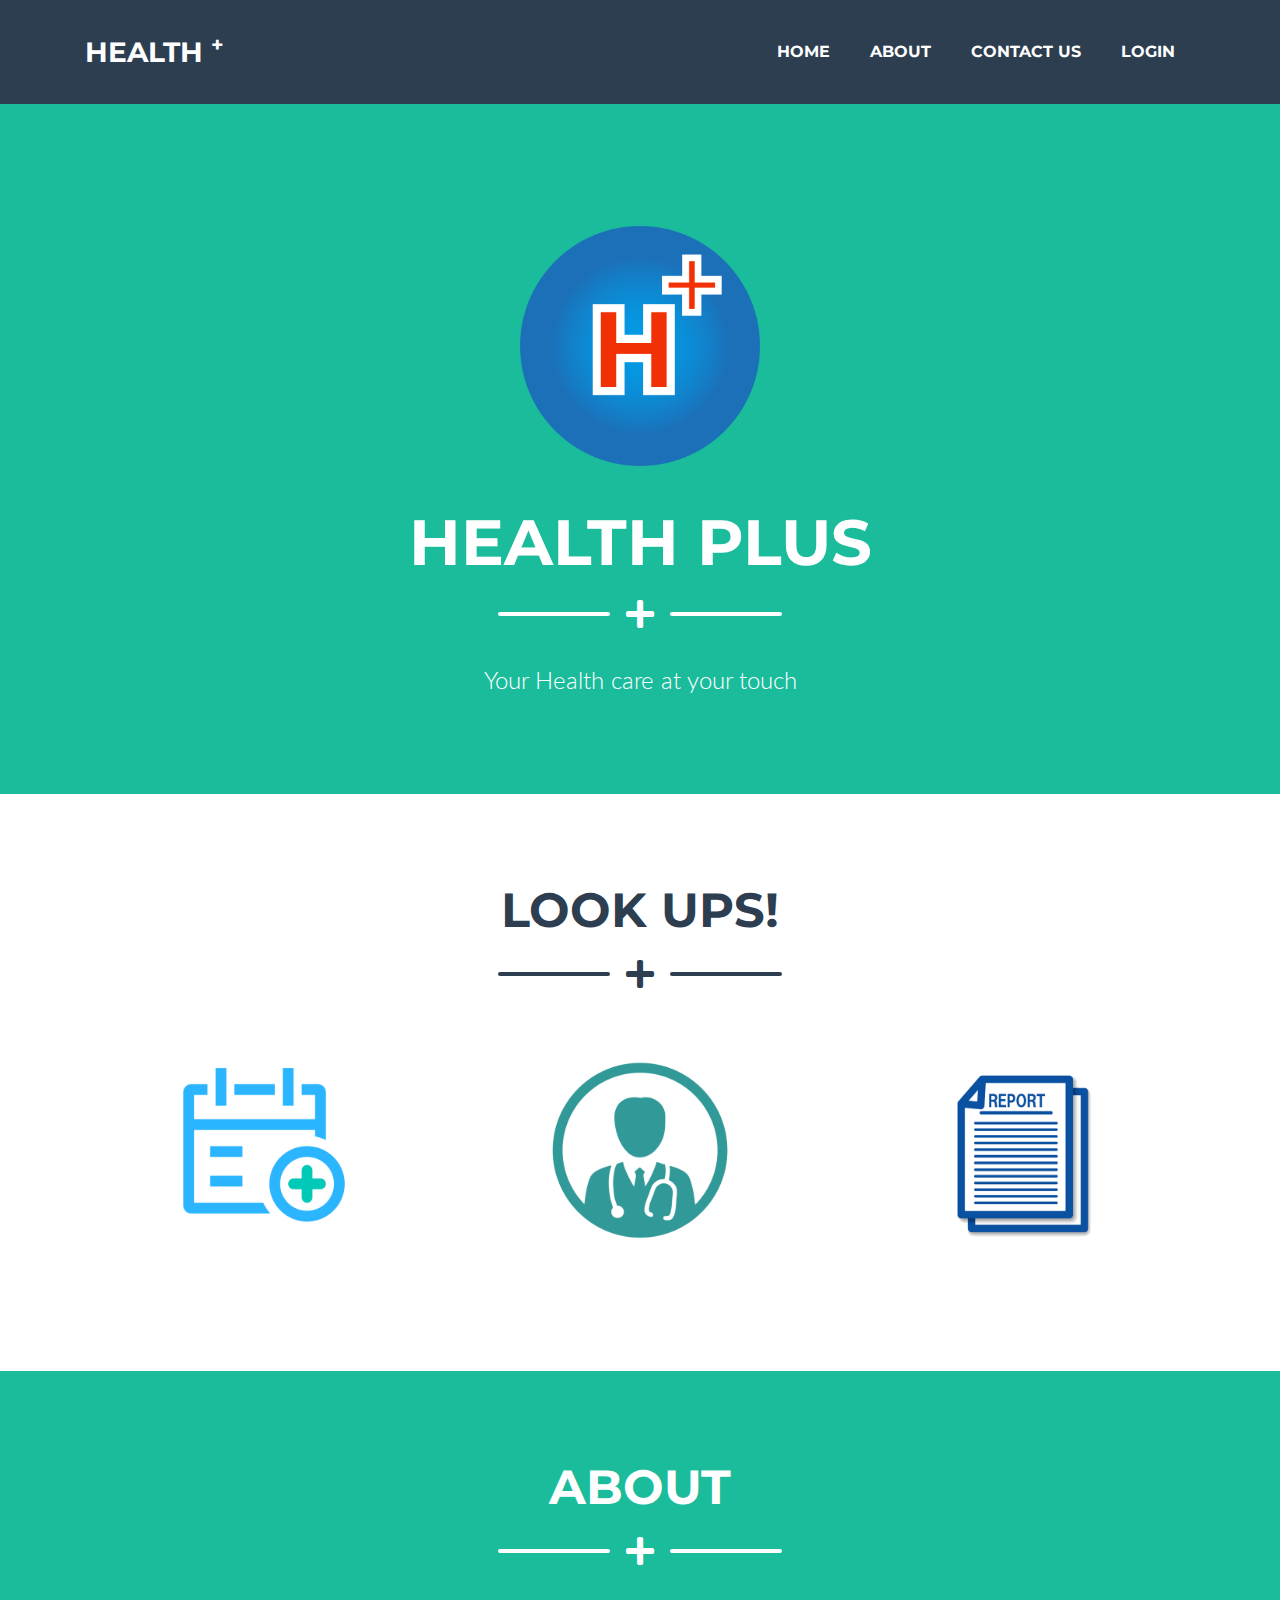
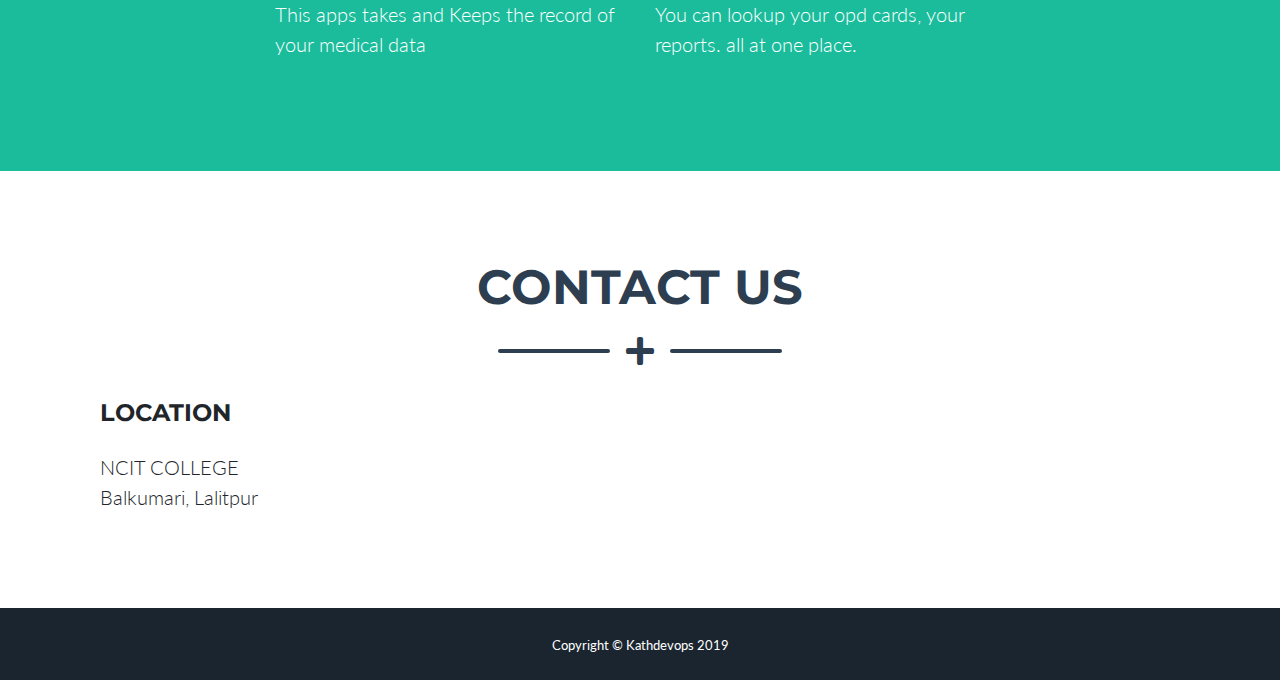
<file: index.html>
<!DOCTYPE html>
<html lang="en">

<head>

    <meta charset="utf-8">
    <meta name="viewport" content="width=device-width, initial-scale=1, shrink-to-fit=no">
    <meta name="description" content="">
    <meta name="author" content="">

    <title>Health Landing page</title>

    <!-- Custom fonts for this theme -->
    <link href="vendor/fontawesome-free/css/all.min.css" rel="stylesheet" type="text/css">
    <link href="https://fonts.googleapis.com/css?family=Montserrat:400,700" rel="stylesheet" type="text/css">
    <link href="https://fonts.googleapis.com/css?family=Lato:400,700,400italic,700italic" rel="stylesheet" type="text/css">

    <!-- Theme CSS -->
    <link href="css/freelancer.min.css" rel="stylesheet">

</head>

<body id="page-top">

    <!-- Navigation -->
    <nav class="navbar navbar-expand-lg bg-secondary text-uppercase fixed-top" id="mainNav">
        <div class="container">
            <a class="navbar-brand js-scroll-trigger" href="#page-top">Health <sup>+</sup></a>
            <button class="navbar-toggler navbar-toggler-right text-uppercase font-weight-bold bg-primary text-white rounded" type="button" data-toggle="collapse" data-target="#navbarResponsive" aria-controls="navbarResponsive" aria-expanded="false" aria-label="Toggle navigation">
        Menu
        <i class="fas fa-bars"></i>
      </button>
            <div class="collapse navbar-collapse" id="navbarResponsive">
                <ul class="navbar-nav ml-auto">
                    <li class="nav-item mx-0 mx-lg-1">
                        <a class="nav-link py-3 px-0 px-lg-3 rounded js-scroll-trigger" href="#portfolio">HOME</a>
                    </li>
                    <li class="nav-item mx-0 mx-lg-1">
                        <a class="nav-link py-3 px-0 px-lg-3 rounded js-scroll-trigger" href="#about">About</a>
                    </li>
                    <li class="nav-item mx-0 mx-lg-1">
                        <a class="nav-link py-3 px-0 px-lg-3 rounded js-scroll-trigger" href="#contact">Contact us</a>
                    </li>
                    <li class="nav-item mx-0 mx-lg-1">
                        <a class="nav-link py-3 px-0 px-lg-3 rounded js-scroll-trigger" href="./login.html">Login</a>
                    </li>
                </ul>
            </div>
        </div>
    </nav>
    hello
    <!-- Masthead -->
    <header class="masthead bg-primary text-white text-center">
        <div class="container d-flex align-items-center flex-column">

            <!-- Masthead Avatar Image -->
            <img class="masthead-avatar mb-5" src="img/login.png" alt="">

            <!-- Masthead Heading -->
            <h1 class="masthead-heading text-uppercase mb-0">Health Plus</h1>

            <!-- Icon Divider -->
            <div class="divider-custom divider-light">
                <div class="divider-custom-line"></div>
                <div class="divider-custom-icon">
                    <i class="fas fa-plus"></i>
                </div>
                <div class="divider-custom-line"></div>
            </div>

            <!-- Masthead Subheading -->
            <p class="masthead-subheading font-weight-light mb-0">Your Health care at your touch</p>

        </div>
    </header>

    <!-- Portfolio Section -->
    <section class="page-section portfolio" id="portfolio">
        <div class="container">

            <!-- Portfolio Section Heading -->
            <h2 class="page-section-heading text-center text-uppercase text-secondary mb-0">Look ups!</h2>

            <!-- Icon Divider -->
            <div class="divider-custom">
                <div class="divider-custom-line"></div>
                <div class="divider-custom-icon">
                    <i class="fas fa-plus"></i>
                </div>
                <div class="divider-custom-line"></div>
            </div>

            <!-- Portfolio Grid Items -->
            <div class="row">

                <!-- Portfolio Item 1 -->
                <div class="col-md-6 col-lg-4">
                    <div class="portfolio-item mx-auto" data-toggle="modal" data-target="#portfolioModal1">
                        <div class="portfolio-item-caption d-flex align-items-center justify-content-center h-100 w-100">
                            <div class="portfolio-item-caption-content text-center text-white">
                                <i class="fas fa-plus fa-3x"></i>
                            </div>
                        </div>
                        <img class="img-fluid" src="img/portfolio/appointment.png" alt="">
                    </div>
                </div>

                <!-- Portfolio Item 2 -->
                <div class="col-md-6 col-lg-4">
                    <div class="portfolio-item mx-auto" data-toggle="modal" data-target="#portfolioModal2">
                        <div class="portfolio-item-caption d-flex align-items-center justify-content-center h-100 w-100">
                            <div class="portfolio-item-caption-content text-center text-white">
                                <i class="fas fa-plus fa-3x"></i>
                            </div>
                        </div>
                        <img class="img-fluid" src="img/portfolio/doctor.png" alt="">
                    </div>
                </div>

                <!-- Portfolio Item 3 -->
                <div class="col-md-6 col-lg-4">
                    <div class="portfolio-item mx-auto" data-toggle="modal" data-target="#portfolioModal3">
                        <div class="portfolio-item-caption d-flex align-items-center justify-content-center h-100 w-100">
                            <div class="portfolio-item-caption-content text-center text-white">
                                <i class="fas fa-plus fa-3x"></i>
                            </div>
                        </div>
                        <img class="img-fluid" src="img/portfolio/Reports.png" alt="">
                    </div>
                </div>

                <!-- Portfolio Item 4 -->
                <!-- <div class="col-md-6 col-lg-4">
          <div class="portfolio-item mx-auto" data-toggle="modal" data-target="#portfolioModal4">
            <div class="portfolio-item-caption d-flex align-items-center justify-content-center h-100 w-100">
              <div class="portfolio-item-caption-content text-center text-white">
                <i class="fas fa-plus fa-3x"></i>
              </div>
            </div>
            <img class="img-fluid" src="img/portfolio/game.png" alt="">
          </div>
        </div> -->

                <!-- Portfolio Item 5 -->
                <!-- <div class="col-md-6 col-lg-4">
          <div class="portfolio-item mx-auto" data-toggle="modal" data-target="#portfolioModal5">
            <div class="portfolio-item-caption d-flex align-items-center justify-content-center h-100 w-100">
              <div class="portfolio-item-caption-content text-center text-white">
                <i class="fas fa-plus fa-3x"></i>
              </div>
            </div>
            <img class="img-fluid" src="img/portfolio/safe.png" alt="">
          </div>
        </div> -->

                <!-- Portfolio Item 6 -->
                <!-- <div class="col-md-6 col-lg-4">
          <div class="portfolio-item mx-auto" data-toggle="modal" data-target="#portfolioModal6">
            <div class="portfolio-item-caption d-flex align-items-center justify-content-center h-100 w-100">
              <div class="portfolio-item-caption-content text-center text-white">
                <i class="fas fa-plus fa-3x"></i>
              </div>
            </div>
            <img class="img-fluid" src="img/portfolio/submarine.png" alt="">
          </div>
        </div>

      </div> -->
                <!-- /.row -->

            </div>
    </section>

    <!-- About Section -->
    <section class="page-section bg-primary text-white mb-0" id="about">
        <div class="container">

            <!-- About Section Heading -->
            <h2 class="page-section-heading text-center text-uppercase text-white">About</h2>

            <!-- Icon Divider -->
            <div class="divider-custom divider-light">
                <div class="divider-custom-line"></div>
                <div class="divider-custom-icon">
                    <i class="fas fa-plus"></i>
                </div>
                <div class="divider-custom-line"></div>
            </div>

            <!-- About Section Content -->
            <div class="row">
                <div class="col-lg-4 ml-auto">
                    <p class="lead">This apps takes and Keeps the record of your medical data</p>
                </div>
                <div class="col-lg-4 mr-auto">
                    <p class="lead">You can lookup your opd cards, your reports. all at one place.</p>
                </div>
            </div>



        </div>
    </section>

    <!-- Contact Section -->
    <section class="page-section" id="contact">
        <div class="container">

            <!-- Contact Section Heading -->
            <h2 class="page-section-heading text-center text-uppercase text-secondary mb-0">Contact US</h2>

            <!-- Icon Divider -->
            <div class="divider-custom">
                <div class="divider-custom-line"></div>
                <div class="divider-custom-icon">
                    <i class="fas fa-plus"></i>
                </div>
                <div class="divider-custom-line"></div>
            </div>
            <div class="container">
                <div class="row">

                    <!-- Footer Location -->
                    <div class="col-lg-4 mb-5 mb-lg-0">
                        <h4 class="text-uppercase mb-4">Location</h4>
                        <p class="lead mb-0">NCIT COLLEGE
                            <br>Balkumari, Lalitpur</p>
                    </div>


                    <!-- Contact Section Form -->
                    <div class="row">
                        <div class="col-lg-8 mx-auto">
                            <!-- To configure the contact form email address, go to mail/contact_me.php and update the email address in the PHP file on line 19. -->
                            <!-- <form name="sentMessage" id="contactForm" novalidate="novalidate">
            <div class="control-group">
              <div class="form-group floating-label-form-group controls mb-0 pb-2">
                <label>Name</label>
                <input class="form-control" id="name" type="text" placeholder="Name" required="required" data-validation-required-message="Please enter your name.">
                <p class="help-block text-danger"></p>
              </div>
            </div>
            <div class="control-group">
              <div class="form-group floating-label-form-group controls mb-0 pb-2">
                <label>Email Address</label>
                <input class="form-control" id="email" type="email" placeholder="Email Address" required="required" data-validation-required-message="Please enter your email address.">
                <p class="help-block text-danger"></p>
              </div>
            </div>
            <div class="control-group">
              <div class="form-group floating-label-form-group controls mb-0 pb-2">
                <label>Phone Number</label>
                <input class="form-control" id="phone" type="tel" placeholder="Phone Number" required="required" data-validation-required-message="Please enter your phone number.">
                <p class="help-block text-danger"></p>
              </div>
            </div>
            <div class="control-group">
              <div class="form-group floating-label-form-group controls mb-0 pb-2">
                <label>Message</label>
                <textarea class="form-control" id="message" rows="5" placeholder="Message" required="required" data-validation-required-message="Please enter a message."></textarea>
                <p class="help-block text-danger"></p>
              </div>
            </div>
            <br>
            <div id="success"></div>
            <div class="form-group">
              <button type="submit" class="btn btn-primary btn-xl" id="sendMessageButton">Send</button>
            </div>
          </form> -->


                            <!-- Footer About Text -->
                            <!-- <div class="col-lg-4">
          <h4 class="text-uppercase mb-4">About Freelancer</h4>
          <p class="lead mb-0">Freelance is a free to use, MIT licensed Bootstrap theme created by
            <a href="http://startbootstrap.com">Start Bootstrap</a>.</p>
        </div> -->

                        </div>
                    </div>
                    </footer>



                </div>
            </div>

        </div>
    </section>

    <!-- Footer -->


    <!-- Copyright Section -->
    <section class="copyright py-4 text-center text-white">
        <div class="container">
            <small>Copyright &copy; Kathdevops 2019</small>
        </div>
    </section>

    <!-- Scroll to Top Button (Only visible on small and extra-small screen sizes) -->
    <div class="scroll-to-top d-lg-none position-fixed ">
        <a class="js-scroll-trigger d-block text-center text-white rounded" href="#page-top">
            <i class="fa fa-chevron-up"></i>
        </a>
    </div>

    <!-- Portfolio Modals -->

    <!-- Portfolio Modal 1 -->
    <div class="portfolio-modal modal fade" id="portfolioModal1" tabindex="-1" role="dialog" aria-labelledby="portfolioModal1Label" aria-hidden="true">
        <div class="modal-dialog modal-xl" role="document">
            <div class="modal-content">
                <button type="button" class="close" data-dismiss="modal" aria-label="Close">
          <span aria-hidden="true">
            <i class="fas fa-times"></i>
          </span>
        </button>
                <div class="modal-body text-center">
                    <div class="container">
                        <div class="row justify-content-center">
                            <div class="col-lg-8">
                                <!-- Portfolio Modal - Title -->
                                <h2 class="portfolio-modal-title text-secondary text-uppercase mb-0">Appointment</h2>
                                <!-- Icon Divider -->
                                <div class="divider-custom">
                                    <div class="divider-custom-line"></div>
                                    <div class="divider-custom-icon">
                                        <i class="fas fa-plus"></i>
                                    </div>
                                    <div class="divider-custom-line"></div>
                                </div>
                                <!-- Portfolio Modal - Image -->
                                <img class="img-fluid rounded mb-5" src="img/portfolio/appointment.png" alt="">
                                <!-- Portfolio Modal - Text -->
                                <p class="mb-5">you can Request your appointment here </p>
                                <button class="btn btn-primary" href="#" data-dismiss="modal">
                  <i class="fas fa-times fa-fw"></i>
                  Close Window
                </button>
                            </div>
                        </div>
                    </div>
                </div>
            </div>
        </div>
    </div>

    <!-- Portfolio Modal 2 -->
    <div class="portfolio-modal modal fade" id="portfolioModal2" tabindex="-1" role="dialog" aria-labelledby="portfolioModal2Label" aria-hidden="true">
        <div class="modal-dialog modal-xl" role="document">
            <div class="modal-content">
                <button type="button" class="close" data-dismiss="modal" aria-label="Close">
          <span aria-hidden="true">
            <i class="fas fa-times"></i>
          </span>
        </button>
                <div class="modal-body text-center">
                    <div class="container">
                        <div class="row justify-content-center">
                            <div class="col-lg-8">
                                <!-- Portfolio Modal - Title -->
                                <h2 class="portfolio-modal-title text-secondary text-uppercase mb-0">Your Doctor</h2>
                                <!-- Icon Divider -->
                                <div class="divider-custom">
                                    <div class="divider-custom-line"></div>
                                    <div class="divider-custom-icon">
                                        <i class="fas fa-plus"></i>
                                    </div>
                                    <div class="divider-custom-line"></div>
                                </div>
                                <!-- Portfolio Modal - Image -->
                                <img class="img-fluid rounded mb-5" src="img/portfolio/doctor.png" alt="">
                                <!-- Portfolio Modal - Text -->
                                <p class="mb-5">about your doctor</p>
                                <button class="btn btn-primary" href="#" data-dismiss="modal">
                  <i class="fas fa-times fa-fw"></i>
                  Close Window
                </button>
                            </div>
                        </div>
                    </div>
                </div>
            </div>
        </div>
    </div>

    <!-- Portfolio Modal 3 -->
    <div class="portfolio-modal modal fade" id="portfolioModal3" tabindex="-1" role="dialog" aria-labelledby="portfolioModal3Label" aria-hidden="true">
        <div class="modal-dialog modal-xl" role="document">
            <div class="modal-content">
                <button type="button" class="close" data-dismiss="modal" aria-label="Close">
          <span aria-hidden="true">
            <i class="fas fa-times"></i>
          </span>
        </button>
                <div class="modal-body text-center">
                    <div class="container">
                        <div class="row justify-content-center">
                            <div class="col-lg-8">
                                <!-- Portfolio Modal - Title -->
                                <h2 class="portfolio-modal-title text-secondary text-uppercase mb-0">Your lab Reports </h2>
                                <!-- Icon Divider -->
                                <div class="divider-custom">
                                    <div class="divider-custom-line"></div>
                                    <div class="divider-custom-icon">
                                        <i class="fas fa-plus"></i>
                                    </div>
                                    <div class="divider-custom-line"></div>
                                </div>
                                <!-- Portfolio Modal - Image -->
                                <img class="img-fluid rounded mb-5" src="img/portfolio/Reports.png" alt="">
                                <!-- Portfolio Modal - Text -->
                                <p class="mb-5">here you have all your medical reports </p>
                                <button class="btn btn-primary" href="#" data-dismiss="modal">
                  <i class="fas fa-times fa-fw"></i>
                  Close Window
                </button>
                            </div>
                        </div>
                    </div>
                </div>
            </div>
        </div>
    </div>

    <!-- Bootstrap core JavaScript -->
    <script src="vendor/jquery/jquery.min.js"></script>
    <script src="vendor/bootstrap/js/bootstrap.bundle.min.js"></script>

    <!-- Plugin JavaScript -->
    <script src="vendor/jquery-easing/jquery.easing.min.js"></script>

    <!-- Contact Form JavaScript -->
    <script src="js/jqBootstrapValidation.js"></script>
    <script src="js/contact_me.js"></script>

    <!-- Custom scripts for this template -->
    <script src="js/freelancer.min.js"></script>

</body>

</html>
</file>
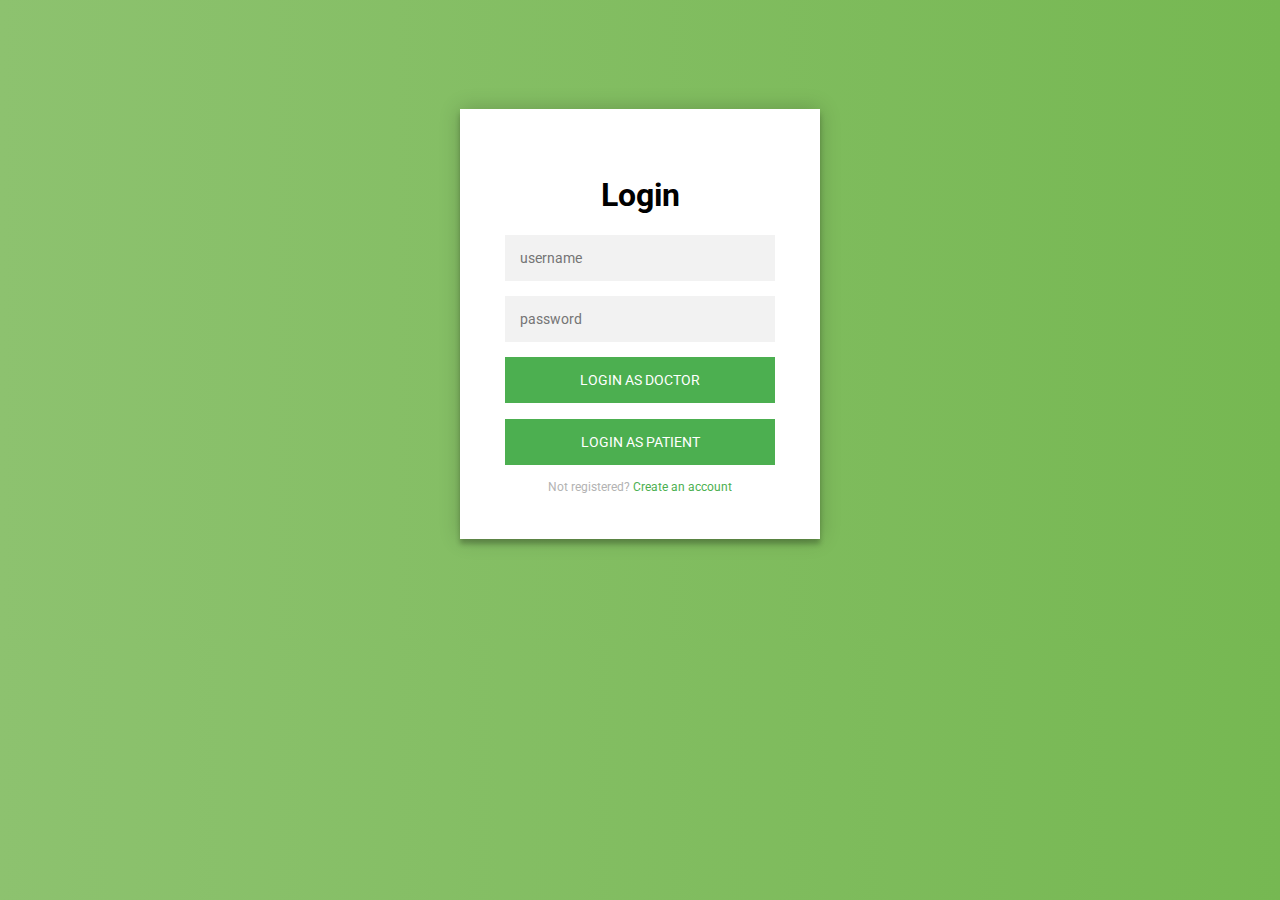
<file: login.html>
<!DOCTYPE html>
<html lang="en">
  <head>
    <meta charset="UTF-8" />
    <meta name="viewport" content="width=device-width, initial-scale=1.0" />
    <meta http-equiv="X-UA-Compatible" content="ie=edge" />
    <link rel="stylesheet" href="./login.css" />
    <!-- <script>
      $(".message a").click(function() {
        $("form").animate({ height: "toggle", opacity: "toggle" }, "slow");
      });
    </script> -->
    <title>Login</title>
  </head>
  <body>
    <div class="login-page">
      <div class="form">
        <form class="login-form">
          <h1>Login</h1>
          <input type="text" placeholder="username" />
          <input type="password" placeholder="password" />
          <button>Login As Doctor</button>
          <p></p>
          <button>Login As Patient</button>
          <p class="message">
            Not registered? <a href="./register.html">Create an account</a>
          </p>
        </form>
      </div>
    </div>
  </body>
</html>
</file>
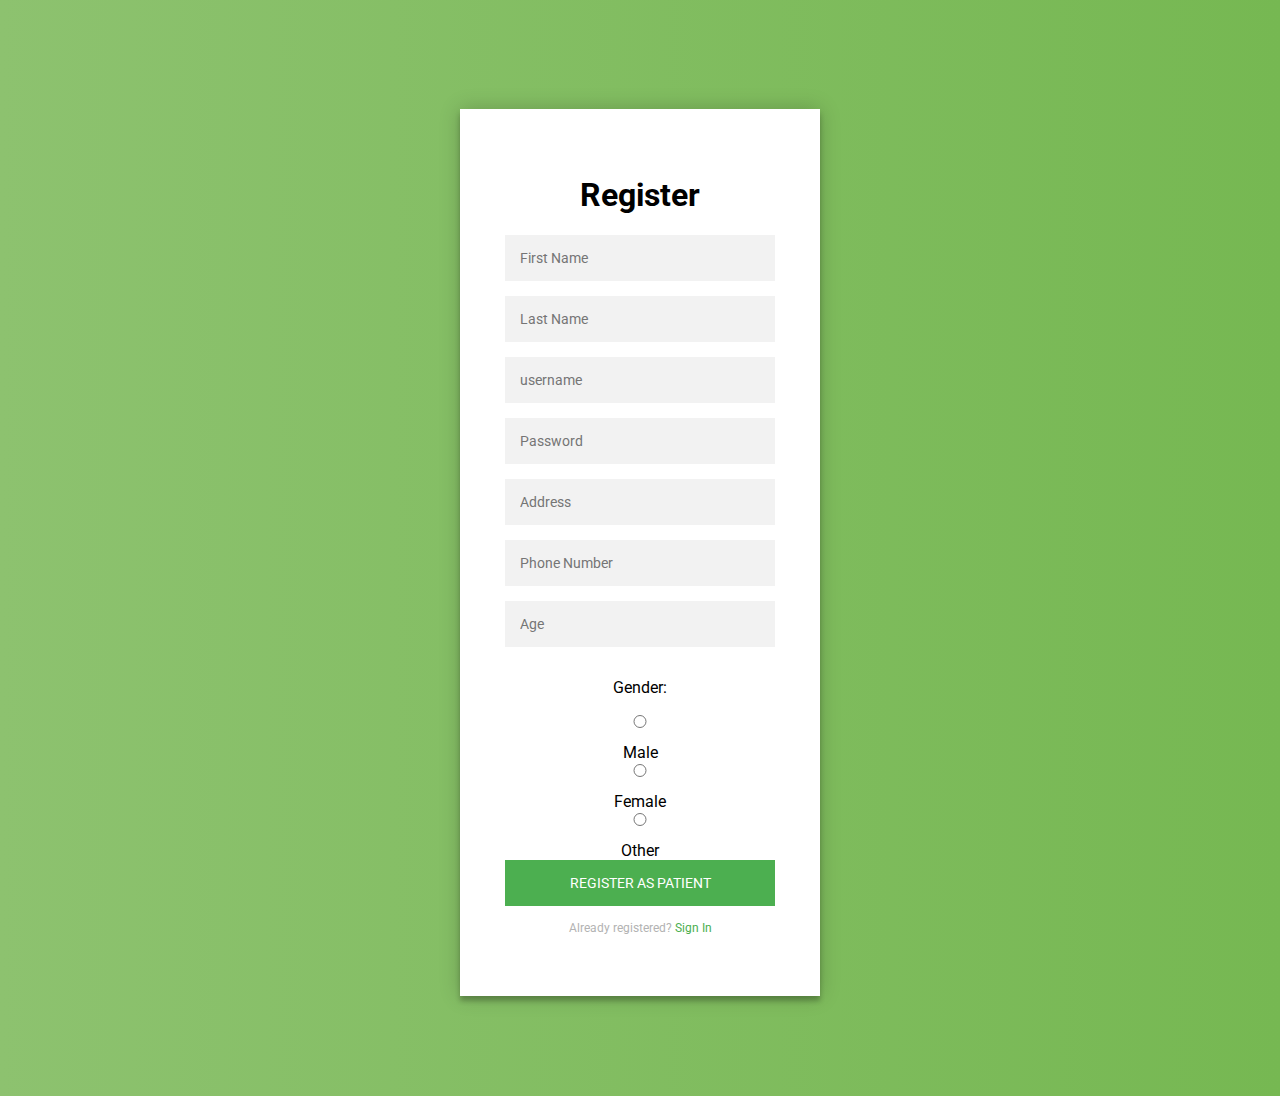
<file: register.html>
<!DOCTYPE html>
<html lang="en">
  <head>
    <meta charset="UTF-8" />
    <meta name="viewport" content="width=device-width, initial-scale=1.0" />
    <meta http-equiv="X-UA-Compatible" content="ie=edge" />
    <link rel="stylesheet" href="./login.css" />
    <!-- <script>
      $(".message a").click(function() {
        $("form").animate({ height: "toggle", opacity: "toggle" }, "slow");
      });
    </script> -->
    <title>Register</title>
  </head>
  <body>
    <div class="login-page">
      <div class="form">
       
        <form class="login-form">
                <h1>Register</h1>
                <input type="text" placeholder="First Name" />
                <input type="text" placeholder="Last Name" />
                <input type="text" placeholder="username" />

                <input type="password" placeholder="Password" />
                <input type="text" placeholder="Address" />
                <input type="number" placeholder="Phone Number" />
                <input type="number" placeholder="Age" />
               
                <p>Gender:</p>
                <input type="radio" name="gender" value="male">Male</input>               
                <input type="radio" name="gender" value="female">Female</input>
                <input type="radio" name="gender" value="other">Other</input> 
                
                <button>Register As Patient</button>
                <p class="message">Already registered? <a href="./login.html">Sign In</a></p>
          </p>
        </form>
      </div>
    </div>
  </body>
</html>
</file>
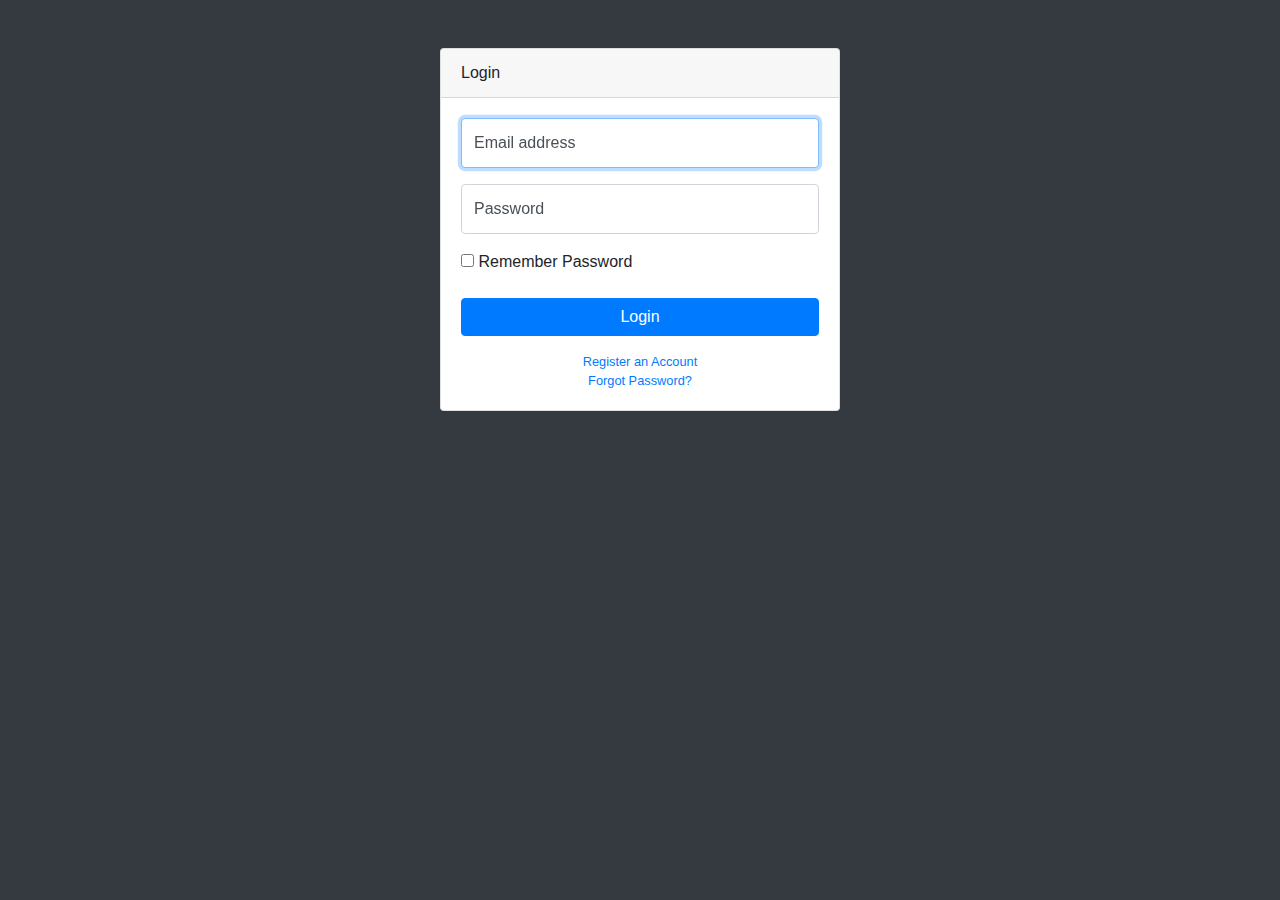
<file: doctors dashboards/login.html>
<!DOCTYPE html>
<html lang="en">

<head>

  <meta charset="utf-8">
  <meta http-equiv="X-UA-Compatible" content="IE=edge">
  <meta name="viewport" content="width=device-width, initial-scale=1, shrink-to-fit=no">
  <meta name="description" content="">
  <meta name="author" content="">

  <title> Admin - Login</title>

  <!-- Custom fonts for this template-->
  <link href="vendor/fontawesome-free/css/all.min.css" rel="stylesheet" type="text/css">

  <!-- Custom styles for this template-->
  <link href="css/sb-admin.css" rel="stylesheet">

</head>

<body class="bg-dark">

  <div class="container">
    <div class="card card-login mx-auto mt-5">
      <div class="card-header">Login</div>
      <div class="card-body">
        <form>
          <div class="form-group">
            <div class="form-label-group">
              <input type="email" id="inputEmail" class="form-control" placeholder="Email address" required="required" autofocus="autofocus">
              <label for="inputEmail">Email address</label>
            </div>
          </div>
          <div class="form-group">
            <div class="form-label-group">
              <input type="password" id="inputPassword" class="form-control" placeholder="Password" required="required">
              <label for="inputPassword">Password</label>
            </div>
          </div>
          <div class="form-group">
            <div class="checkbox">
              <label>
                <input type="checkbox" value="remember-me">
                Remember Password
              </label>
            </div>
          </div>
          <a class="btn btn-primary btn-block" href="index.html">Login</a>
        </form>
        <div class="text-center">
          <a class="d-block small mt-3" href="register.html">Register an Account</a>
          <a class="d-block small" href="forgot-password.html">Forgot Password?</a>
        </div>
      </div>
    </div>
  </div>

  <!-- Bootstrap core JavaScript-->
  <script src="vendor/jquery/jquery.min.js"></script>
  <script src="vendor/bootstrap/js/bootstrap.bundle.min.js"></script>

  <!-- Core plugin JavaScript-->
  <script src="vendor/jquery-easing/jquery.easing.min.js"></script>

</body>

</html>
</file>
<file: login.css>
@import url(https://fonts.googleapis.com/css?family=Roboto:300);

.login-page {
  width: 360px;
  padding: 8% 0 0;
  margin: auto;
}
.form {
  position: relative;
  z-index: 1;
  background: #FFFFFF;
  max-width: 360px;
  margin: 0 auto 100px;
  padding: 45px;
  text-align: center;
  box-shadow: 0 0 20px 0 rgba(0, 0, 0, 0.2), 0 5px 5px 0 rgba(0, 0, 0, 0.24);
}
.form input {
  font-family: "Roboto", sans-serif;
  outline: 0;
  background: #f2f2f2;
  width: 100%;
  border: 0;
  margin: 0 0 15px;
  padding: 15px;
  box-sizing: border-box;
  font-size: 14px;
}
.form button {
  font-family: "Roboto", sans-serif;
  text-transform: uppercase;
  outline: 0;
  background: #4CAF50;
  width: 100%;
  border: 0;
  padding: 15px;
  color: #FFFFFF;
  font-size: 14px;
  -webkit-transition: all 0.3 ease;
  transition: all 0.3 ease;
  cursor: pointer;
}
.form button:hover,.form button:active,.form button:focus {
  background: #43A047;
}
.form .message {
  margin: 15px 0 0;
  color: #b3b3b3;
  font-size: 12px;
}
.form .message a {
  color: #4CAF50;
  text-decoration: none;
}
.form .register-form {
  display: none;
}
.container {
  position: relative;
  z-index: 1;
  max-width: 300px;
  margin: 0 auto;
}
.container:before, .container:after {
  content: "";
  display: block;
  clear: both;
}
.container .info {
  margin: 50px auto;
  text-align: center;
}
.container .info h1 {
  margin: 0 0 15px;
  padding: 0;
  font-size: 36px;
  font-weight: 300;
  color: #1a1a1a;
}
.container .info span {
  color: #4d4d4d;
  font-size: 12px;
}
.container .info span a {
  color: #000000;
  text-decoration: none;
}
.container .info span .fa {
  color: #EF3B3A;
}
body {
  background: #76b852; /* fallback for old browsers */
  background: -webkit-linear-gradient(right, #76b852, #8DC26F);
  background: -moz-linear-gradient(right, #76b852, #8DC26F);
  background: -o-linear-gradient(right, #76b852, #8DC26F);
  background: linear-gradient(to left, #76b852, #8DC26F);
  font-family: "Roboto", sans-serif;
  -webkit-font-smoothing: antialiased;
  -moz-osx-font-smoothing: grayscale;      
}
</file>
